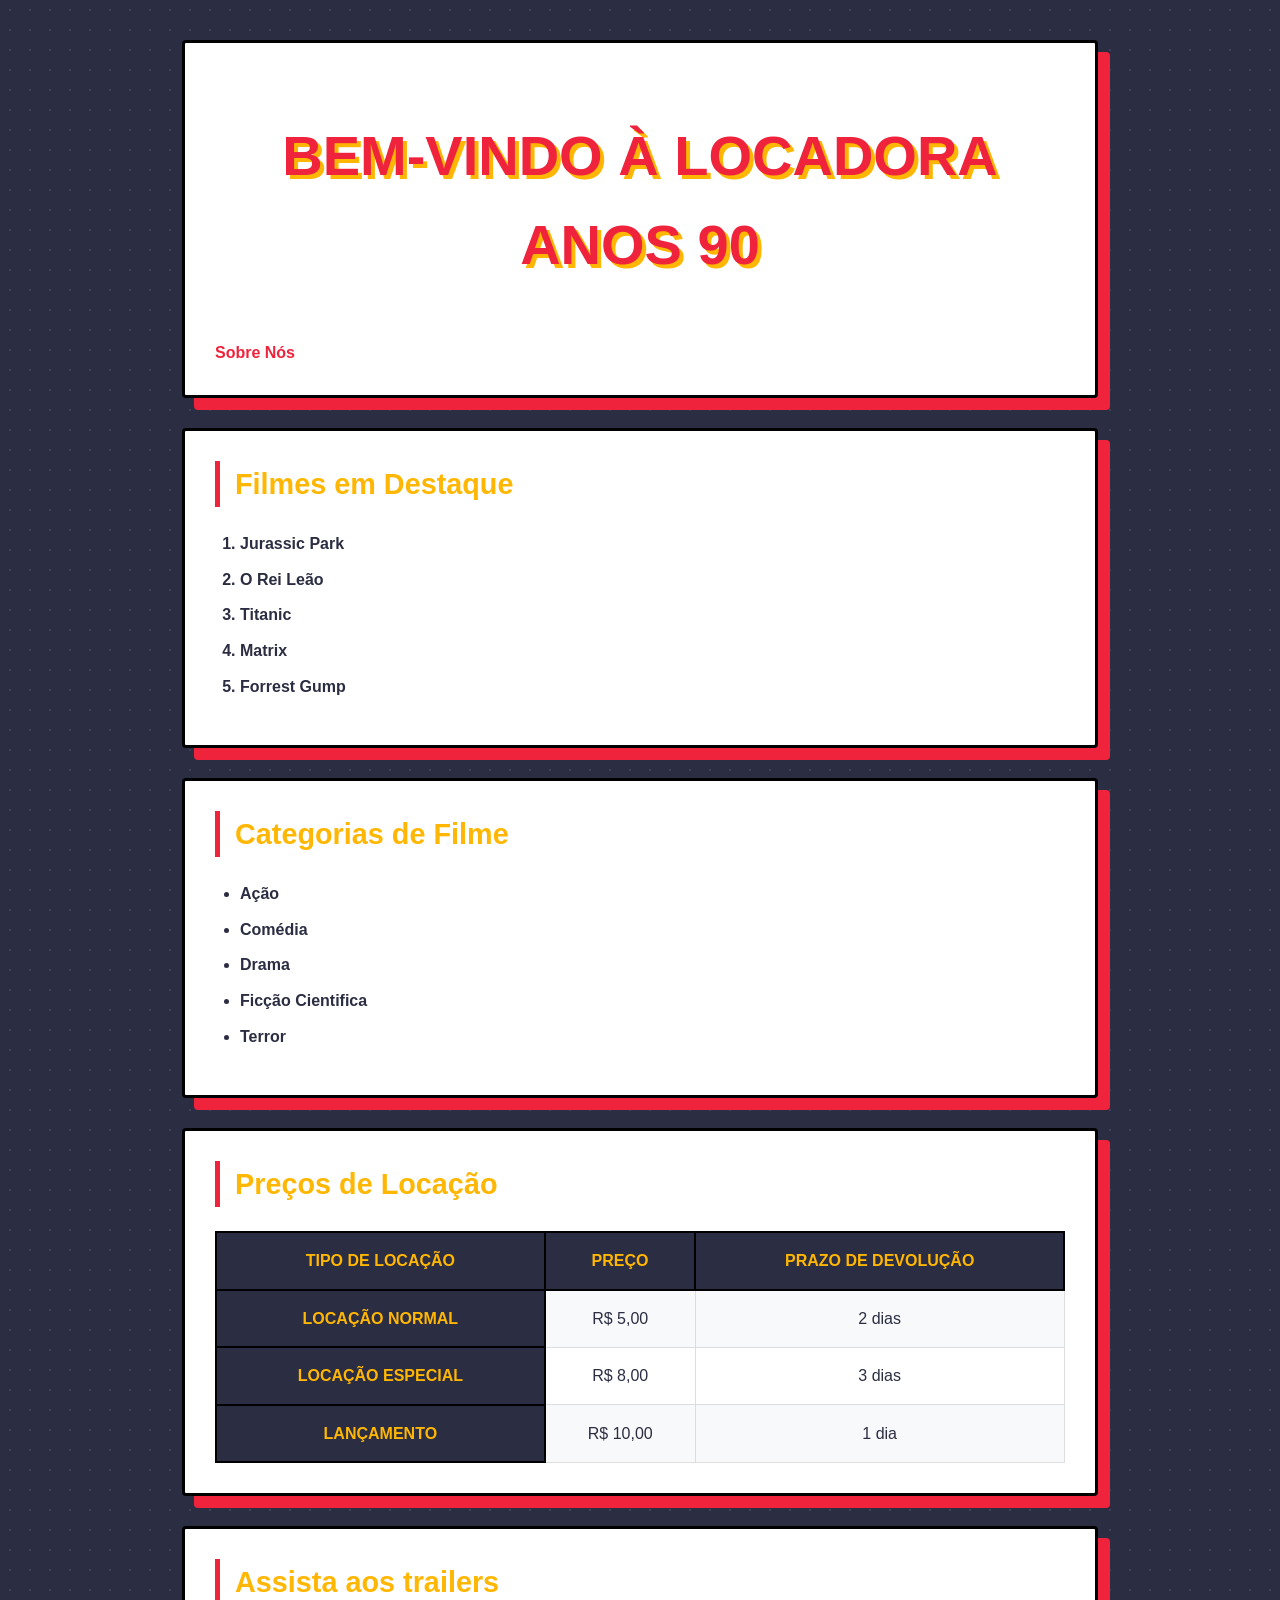
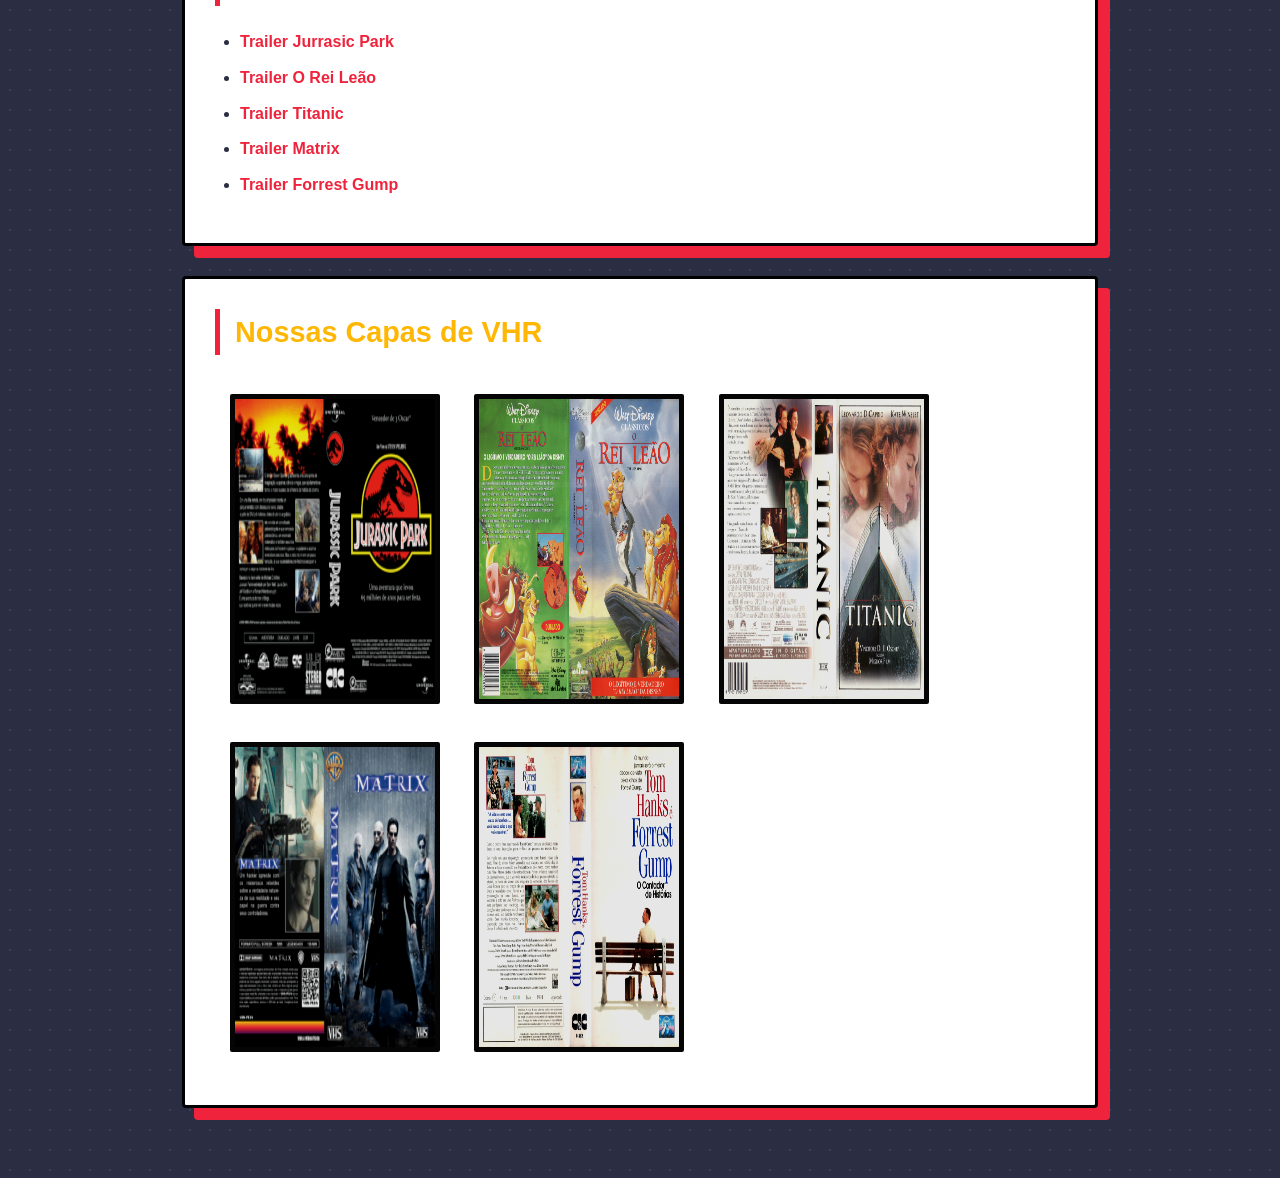
<file: index.html>
<!DOCTYPE html>
<html lang="pt-BR">
<head>
  <meta charset="UTF-8">
  <meta name="viewport" content="width=device-width, initial-scale=1.0">
  <title>Locadora Anos 90</title>
  <link rel="stylesheet" href="assets/css/style.css">
  
</head>
<body>
  <div class="header-container">
    <h1>Bem-vindo à Locadora Anos 90</h1> 
    <a href="./assets/sobre.html">Sobre Nós</a>
  </div>

  <div class="destaque-container">
    <h2>Filmes em Destaque</h2>
    <ol>
      <li>Jurassic Park</li>
      <li>O Rei Leão</li>
      <li>Titanic</li>
      <li>Matrix</li>
      <li>Forrest Gump</li>
    </ol>
  </div>

  <div class="categoria-container">
    <h2>Categorias de Filme</h2>
    <ul>
      <li>Ação</li>
      <li>Comédia</li>
      <li>Drama</li>
      <li>Ficção Cientifica</li>
      <li>Terror</li>
    </ul>
  </div>

  <div class="table-container">
    <h2>Preços de Locação</h2>
    <table border="1px">
      <tr>
        <th>Tipo de Locação</th>
        <th>Preço</th>
        <th>Prazo de Devolução</th>
      </tr>
      <tr>
        <th>Locação Normal</th>
        <td>R$ 5,00</td>
        <td>2 dias</td>
      </tr>
      <tr>
        <th>Locação Especial</th>
        <td>R$ 8,00</td>
        <td>3 dias</td>
      </tr>
      <tr>
        <th>Lançamento</th>
        <td>R$ 10,00</td>
        <td>1 dia</td>
      </tr>
    </table>
  </div>

  <div>
    <h2>Assista aos trailers</h2>
    <ul>
      <li><a href="https://youtu.be/QWBKEmWWL38?si=xszoQCTLt0TMzdvY">Trailer Jurrasic Park</a></li>
      <li><a href="https://youtu.be/rHiHRhbTv-Q?si=-2w0GJFFkc9hy-y3">Trailer O Rei Leão</a></li>
      <li><a href="https://youtu.be/IH6_CA_ocqY?si=ZXqsu1ADfQ981uOV">Trailer Titanic</a></li>
      <li><a href="https://youtu.be/vKQi3bBA1y8?si=rRKCpL2kR1jVnMFe">Trailer Matrix</a></li>
      <li> <a href="https://youtu.be/bLvqoHBptjg?si=d2WZrj-pXlG2jgYq">Trailer Forrest Gump</a></li>
    </ul>
  </div>

  <div>
    <h2>Nossas Capas de VHR</h2>
    <a href="https://youtu.be/QWBKEmWWL38?si=xszoQCTLt0TMzdvY"><img src="assets/imagens/CAPA_VHS_JurassicPark.png" alt="Jurassic Park" width="200px" height="300px">
    <a href="https://youtu.be/rHiHRhbTv-Q?si=-2w0GJFFkc9hy-y3"><img  src="assets/imagens/CAPA_VHS_OReiLeao.jpg" alt="O Rei Leão" width="200px" height="300px"></a>
    <a href="https://youtu.be/IH6_CA_ocqY?si=eVpdRNPxYOmc-5hz"><img  src="assets/imagens/CAPA_VHS_Titanic.jpg" alt="Titanic" width="200px" height="300px"></a>
    <a href="https://youtu.be/vKQi3bBA1y8?si=rRKCpL2kR1jVnMFe"><img src="assets/imagens/CAPA_VHS_Matrix.png" alt="Matrix" width="200px" height="300px"></a>
    <a href="https://youtu.be/vDY_uZAaU7g?si=RkA_g9M-65BM4me_"><img  src="assets/imagens/CAPA_VHS_ForrestGump.jpg" alt="Forrest Gump" width="200px" height="300px"></a>

  </div>
</body>
</html>
</file>
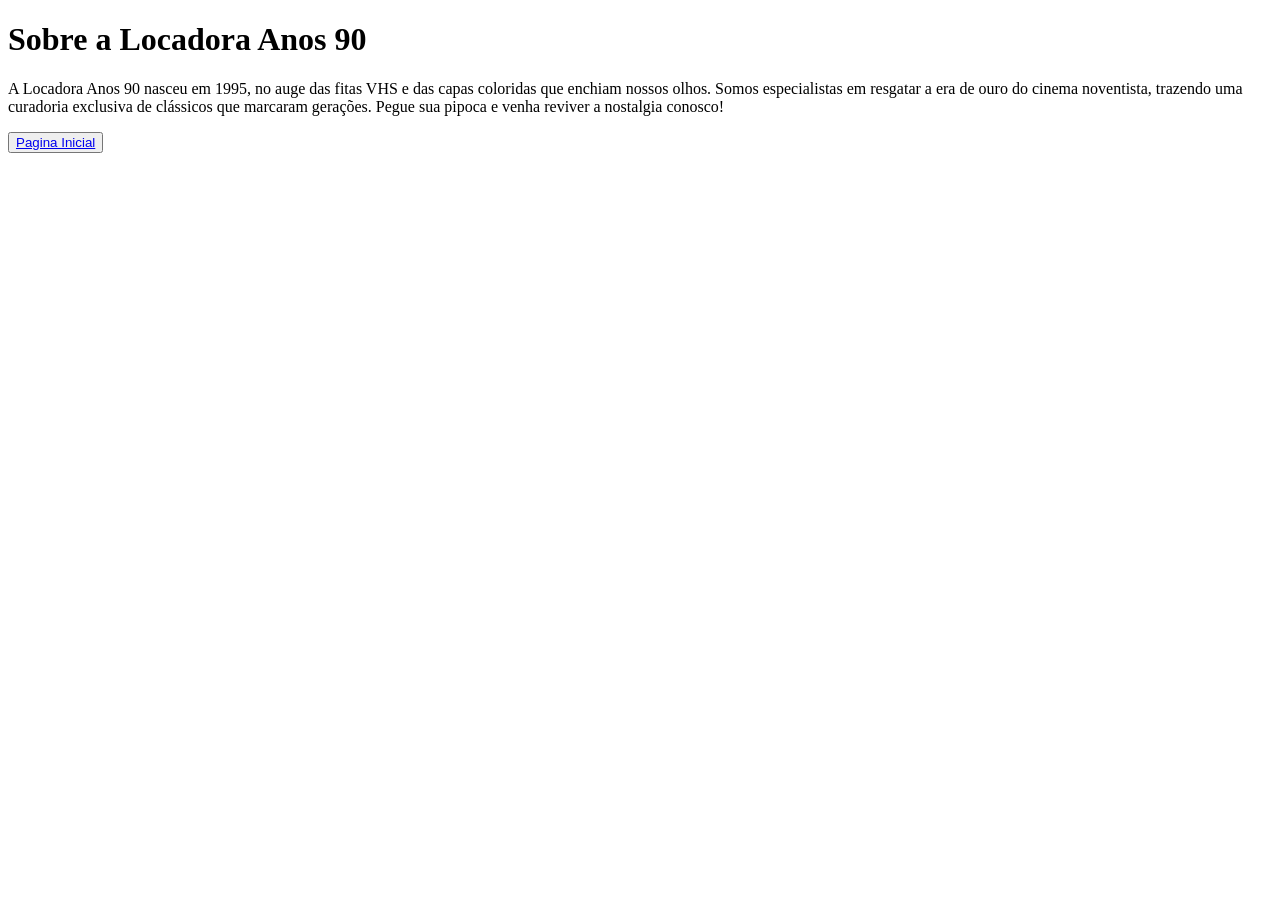
<file: assets/sobre.html>
<!DOCTYPE html>
<html lang="en">
<head>
    <meta charset="UTF-8">
    <meta name="viewport" content="width=device-width, initial-scale=1.0">
    <title>Document</title>
</head>
<body>
    <h1>Sobre a Locadora Anos 90</h1>
    <p>A Locadora Anos 90 nasceu em 1995, no auge das fitas VHS e das capas coloridas que enchiam nossos olhos. Somos especialistas em resgatar a era de ouro do cinema noventista, trazendo uma curadoria exclusiva de clássicos que marcaram gerações. Pegue sua pipoca e venha reviver a nostalgia conosco!</p>
    <button><a href="../index.html">Pagina Inicial</a></button>
</body>
</html>
</file>
<file: assets/css/style.css>
/* ESTILOS GERAIS E FUNDO */
body {
    background-color: #2b2d42; /* Azul escuro profundo retrô */
    background-image: radial-gradient(#3d405b 1px, transparent 1px);
    background-size: 20px 20px; /* Efeito de textura de fundo */
    font-family: 'Trebuchet MS', sans-serif;
    color: #f1faee;
    margin: 0;
    padding: 40px;
    line-height: 1.6;
}

/* TÍTULOS E CABEÇALHO */
h1 {
    text-align: center;
    font-size: 3.5rem;
    color: #ef233c; /* Vermelho vibrante */
    text-transform: uppercase;
    text-shadow: 4px 4px 0px #ffb703; /* Sombra amarela sólida */
    margin-bottom: 50px;
}

h2 {
    color: #ffb703;
    font-size: 1.8rem;
    border-left: 5px solid #ef233c;
    padding-left: 15px;
    margin-top: 0;
}

/* CAIXAS DE CONTEÚDO E ESPAÇAMENTO */
div {
    background-color: #ffffff;
    color: #2b2d42;
    max-width: 850px;
    margin: 0 auto 30px auto;
    padding: 30px;
    border-radius: 4px;
    border: 3px solid #000;
    box-shadow: 12px 12px 0px #ef233c; /* Sombra deslocada estilo anos 90 */
}

/* LISTAS E LINKS */
ul, ol {
    padding-left: 25px;
}

li {
    margin-bottom: 10px;
    font-weight: 600;
}

a {
    color: #ef233c;
    text-decoration: none;
    font-weight: bold;
    transition: all 0.3s ease;
}

a:hover {
    color: #ffb703;
    background-color: #2b2d42;
    padding: 2px 5px;
}

/* TABELA DE PREÇOS */
table {
    width: 100%;
    border-collapse: collapse;
    margin-top: 20px;
}

th {
    background-color: #2b2d42;
    color: #ffb703;
    padding: 15px;
    text-transform: uppercase;
    border: 2px solid #000;
}

td {
    padding: 12px;
    border: 1px solid #ddd;
    text-align: center;
}

tr:nth-child(even) {
    background-color: #f8f9fa;
}

/* EFEITO RETRÔ VHS */
img {
    border: 5px solid #111; /* Borda da carcaça da fita */
    border-radius: 2px;
    margin: 15px;
    filter: contrast(1.1) brightness(0.9);
    transition: transform 0.3s, box-shadow 0.3s;
}

img:hover {
    transform: scale(1.1) translateY(-10px);
    box-shadow: 0px 15px 25px rgba(0,0,0,0.4);
    border-color: #ef233c; /* A "fita" acende em vermelho ao focar */
}
</file>
